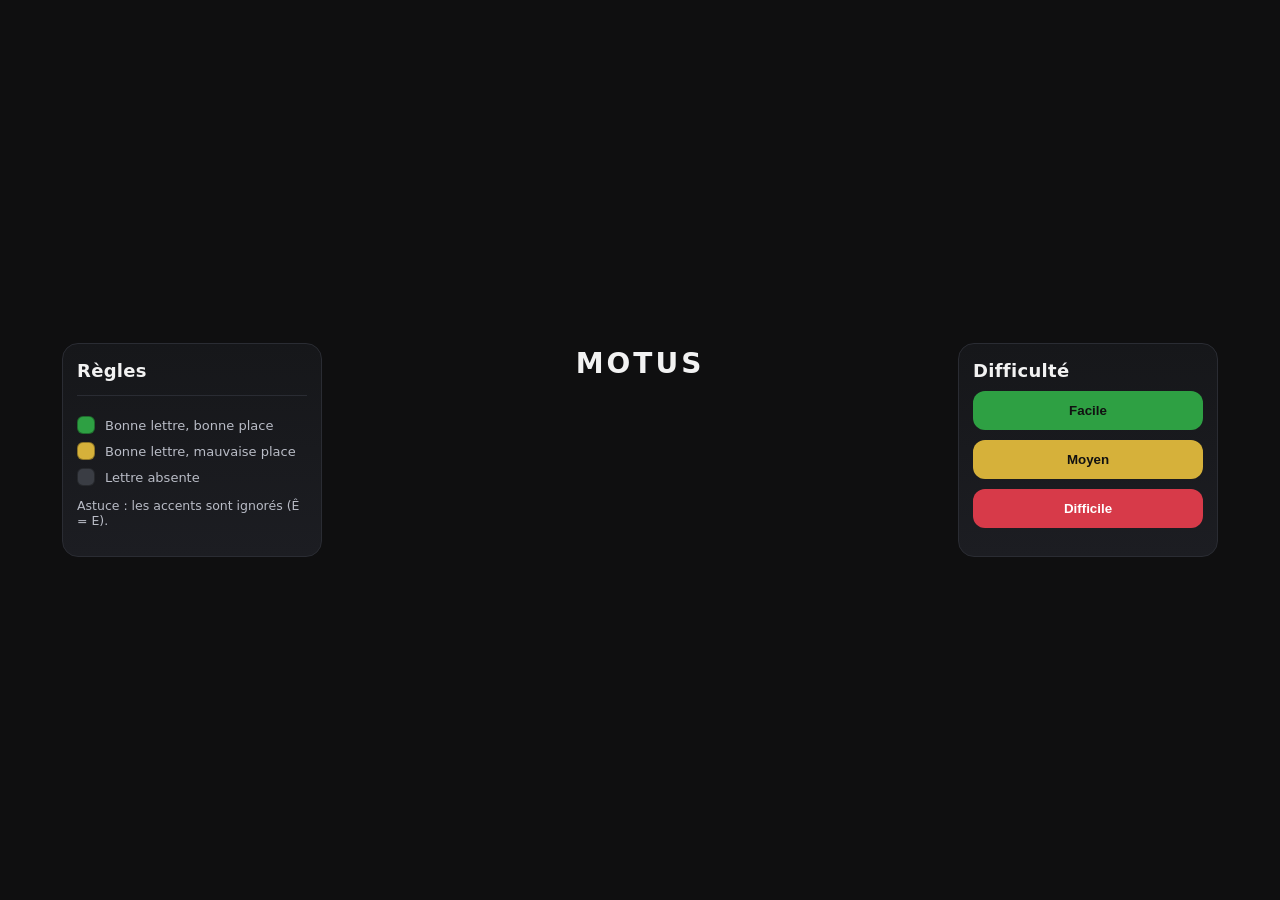
<file: Motus/motus.html>
<!DOCTYPE html>
<html lang="fr">
<head>
  <meta charset="UTF-8" />
  <meta name="viewport" content="width=device-width, initial-scale=1" />
  <title>Motus</title>

  <!-- PyScript -->
  <link rel="stylesheet" href="https://pyscript.net/releases/2024.3.1/core.css" />
  <script type="module" src="https://pyscript.net/releases/2024.3.1/core.js"></script>

  <link rel="stylesheet" href="motus.css" />
</head>
<body>
  <div class="layout">
    <aside class="panel left">
      <h2>Règles</h2>
      <div id="rules" class="rules"></div>

      <div class="legend">
        <div class="legend-row">
          <span class="swatch green"></span><span>Bonne lettre, bonne place</span>
        </div>
        <div class="legend-row">
          <span class="swatch yellow"></span><span>Bonne lettre, mauvaise place</span>
        </div>
        <div class="legend-row">
          <span class="swatch gray"></span><span>Lettre absente</span>
        </div>
      </div>

      <p class="hint">Astuce : les accents sont ignorés (Ê = E).</p>
    </aside>

    <main class="center">
      <div class="title">MOTUS</div>

      <div id="grid" class="grid" aria-label="Grille de jeu"></div>

      <div id="toast" class="toast" aria-live="polite" aria-atomic="true"></div>

      <div id="keyboard" class="keyboard" aria-label="Clavier"></div>
    </main>

    <aside class="panel right">
      <h2>Difficulté</h2>
      <div id="difficulty" class="difficulty">
        <button class="diff easy" data-diff="easy">Facile</button>
        <button class="diff medium" data-diff="medium">Moyen</button>
        <button class="diff hard" data-diff="hard">Difficile</button>
      </div>
      <div id="diff-desc" class="diff-desc"></div>
    </aside>
  </div>

  <!-- Modal fin de partie -->
  <div id="modal" class="modal hidden" role="dialog" aria-modal="true">
    <div class="modal-content">
      <h2 id="modal-title"></h2>
      <p id="modal-text"></p>
      <button id="restart" class="primary">Rejouer</button>
    </div>
  </div>

  <py-script src="motus.py"></py-script>
</body>
</html>
</file>
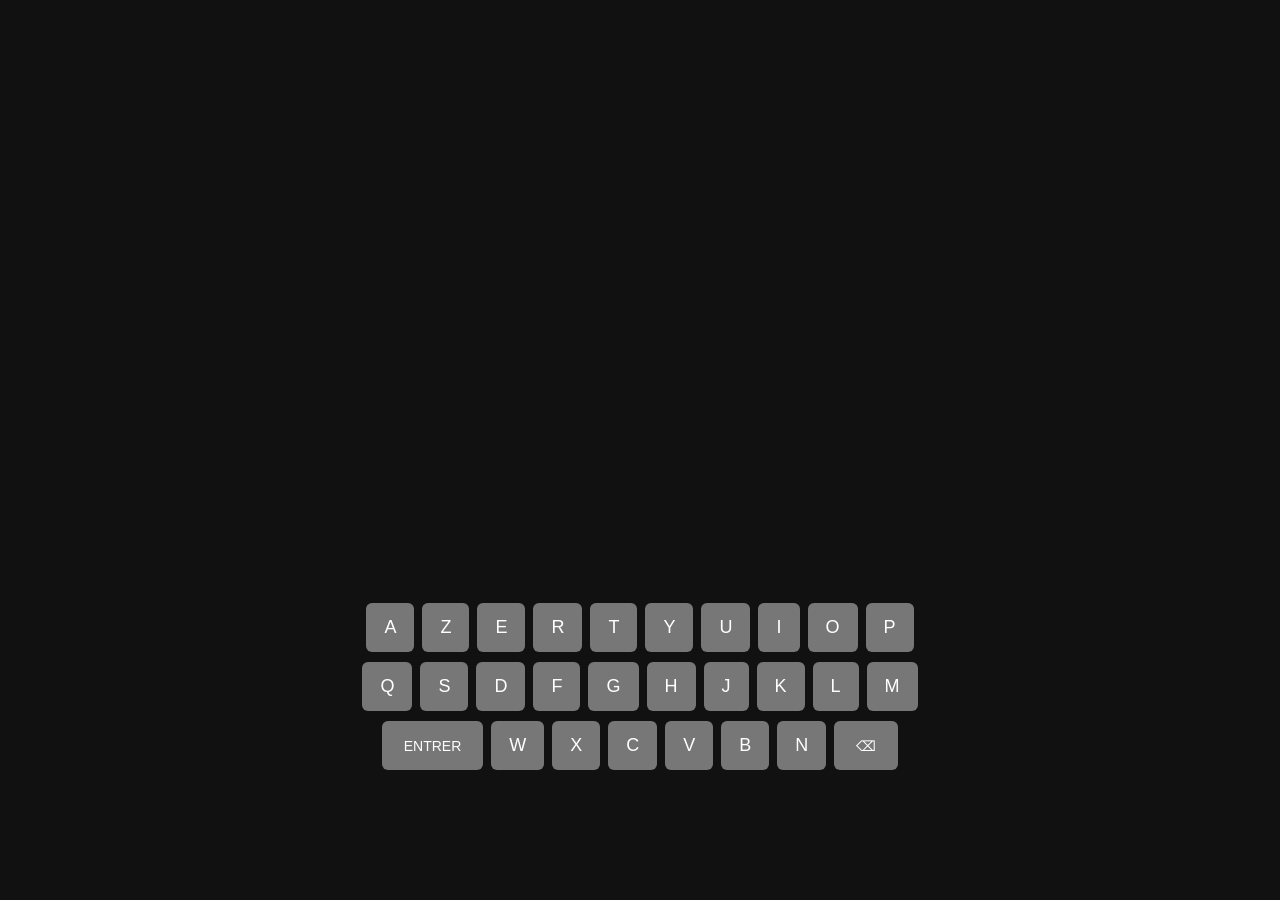
<file: motus_corrige/motus.html>
<!DOCTYPE html>
<html lang="fr">
<head>
    <meta charset="UTF-8">
    <meta name="viewport" content="width=device-width, initial-scale=1.0">
    <title>Motus Clone</title>

    <!-- PyScript -->
    <link rel="stylesheet" href="https://pyscript.net/releases/2024.3.1/core.css" />
    <script type="module" src="https://pyscript.net/releases/2024.3.1/core.js"></script>

    <!-- Game CSS -->
    <link rel="stylesheet" href="motus.css">
</head>
<body>

<div class="game-container">

    <!-- 7x7 Grid -->
    <div id="grid" class="grid"></div>

    <!-- Keyboard -->
    <div id="keyboard" class="keyboard" aria-label="Clavier">
        <div class="row">
            <button type="button">A</button><button type="button">Z</button><button type="button">E</button>
            <button type="button">R</button><button type="button">T</button><button type="button">Y</button>
            <button type="button">U</button><button type="button">I</button><button type="button">O</button><button type="button">P</button>
        </div>
        <div class="row">
            <button type="button">Q</button><button type="button">S</button><button type="button">D</button>
            <button type="button">F</button><button type="button">G</button><button type="button">H</button>
            <button type="button">J</button><button type="button">K</button><button type="button">L</button><button type="button">M</button>
        </div>
        <div class="row">
            <button id="validate" class="enter" type="button">ENTRER</button>
            <button type="button">W</button><button type="button">X</button><button type="button">C</button>
            <button type="button">V</button><button type="button">B</button><button type="button">N</button>
            <button id="backspace" class="back" type="button">⌫</button>
        </div>
    </div>

</div>

<!-- Modal (rules + end game) -->
<div id="modal-overlay" class="modal-overlay hidden" role="dialog" aria-modal="true">
    <div class="modal">
        <div id="modal-title" class="modal-title">Titre</div>
        <div id="modal-text" class="modal-text">Texte</div>
        <button id="modal-btn" class="modal-btn" type="button">OK</button>
    </div>
</div>

<!-- Python game logic -->
<py-script src="motus.py"></py-script>

</body>
</html>
</file>
<file: Motus/motus.css>
/* Layout */
:root{
  --bg:#0f0f10;
  --panel:#16171a;
  --panel2:#1c1d22;
  --text:#f2f2f2;
  --muted:#b9bcc6;

  --green:#2ea043;
  --yellow:#d6b13a;
  --gray:#3a3d44;

  --cell:56px;
  --gap:8px;
  --cols:7;
}

*{box-sizing:border-box;}
body{
  margin:0;
  min-height:100vh;
  display:flex;
  align-items:center;
  justify-content:center;
  background:var(--bg);
  color:var(--text);
  font-family:system-ui,-apple-system,Segoe UI,Roboto,Arial,sans-serif;
}

.layout{
  width:min(1200px, 96vw);
  display:flex;
  gap:24px;
  align-items:stretch;
  padding:22px;
}

.panel{
  width:260px;
  background:linear-gradient(180deg,var(--panel),var(--panel2));
  border:1px solid #2a2c33;
  border-radius:16px;
  padding:16px 14px;
}

.panel h2{
  margin:0 0 10px 0;
  font-size:18px;
  letter-spacing:.3px;
}

.rules{
  font-size:14px;
  line-height:1.35;
  color:var(--muted);
}

.legend{
  margin-top:14px;
  border-top:1px solid #2a2c33;
  padding-top:12px;
}

.legend-row{
  display:flex;
  align-items:center;
  gap:10px;
  margin:8px 0;
  color:var(--muted);
  font-size:13px;
}

.swatch{
  width:18px;
  height:18px;
  border-radius:6px;
  display:inline-block;
  border:1px solid #00000055;
}
.swatch.green{background:var(--green);}
.swatch.yellow{background:var(--yellow);}
.swatch.gray{background:var(--gray);}

.hint{
  margin:12px 0 0 0;
  color:var(--muted);
  font-size:12.5px;
}

.center{
  flex:1;
  display:flex;
  flex-direction:column;
  align-items:center;
  justify-content:flex-start;
  gap:14px;
  position:relative;
}

.title{
  font-weight:800;
  letter-spacing:3px;
  font-size:28px;
  margin-top:4px;
}

.grid{
  --w: calc(var(--cols) * var(--cell) + (var(--cols) - 1) * var(--gap));
  width: var(--w);
  display:grid;
  grid-template-columns:repeat(var(--cols), var(--cell));
  gap:var(--gap);
  justify-content:center;
  padding:6px 0;
}

.cell{
  width:var(--cell);
  height:var(--cell);
  display:flex;
  align-items:center;
  justify-content:center;
  background:#1a1b1f;
  border:2px solid #2f323b;
  border-radius:12px;
  font-size:22px;
  font-weight:800;
  text-transform:uppercase;
  user-select:none;
}

.cell.green{background:var(--green); border-color:transparent;}
.cell.yellow{background:var(--yellow); border-color:transparent; color:#111;}
.cell.gray{background:var(--gray); border-color:transparent;}

.toast{
  min-height:0;
  position:absolute;
  top:54px;
  padding:10px 14px;
  border-radius:12px;
  background:#000000cc;
  border:1px solid #2a2c33;
  font-weight:700;
  letter-spacing:.2px;
  opacity:0;
  transform:translateY(-6px);
  transition:opacity .15s ease, transform .15s ease;
  pointer-events:none;
}
.toast.show{
  opacity:1;
  transform:translateY(0);
}

/* Keyboard */
.keyboard{
  width:min(640px, 100%);
  display:flex;
  flex-direction:column;
  gap:8px;
  margin-top:6px;
}

.krow{
  display:flex;
  gap:8px;
  justify-content:center;
  flex-wrap:nowrap;
}

.key{
  background:#666a76;
  color:white;
  border:0;
  border-radius:12px;
  padding:12px 12px;
  font-weight:800;
  font-size:15px;
  cursor:pointer;
  min-width:44px;
  user-select:none;
}
.key:active{transform:translateY(1px);}
.key.wide{min-width:92px; font-size:13px; padding:12px 14px;}
.key.green{background:var(--green);}
.key.yellow{background:var(--yellow); color:#111;}
.key.gray{background:var(--gray);}

.difficulty{
  display:flex;
  flex-direction:column;
  gap:10px;
  margin-top:8px;
}
.diff{
  border:0;
  border-radius:12px;
  padding:12px 12px;
  font-weight:900;
  cursor:pointer;
  color:#111;
}
.diff.easy{background:var(--green);}
.diff.medium{background:var(--yellow);}
.diff.hard{background:#d73a49; color:white;}
.diff.selected{
  outline:3px solid #ffffffaa;
  box-shadow:0 0 0 2px #00000066 inset;
}

.diff-desc{
  margin-top:12px;
  font-size:13px;
  color:var(--muted);
  line-height:1.35;
}

/* Modal */
.modal{
  position:fixed;
  inset:0;
  background:#000000aa;
  display:flex;
  align-items:center;
  justify-content:center;
  padding:16px;
}
.modal.hidden{display:none;}
.modal-content{
  width:min(460px, 92vw);
  background:linear-gradient(180deg,var(--panel),var(--panel2));
  border:1px solid #2a2c33;
  border-radius:16px;
  padding:18px;
  text-align:center;
}
.modal-content h2{
  margin:0 0 10px 0;
  font-size:22px;
}
.modal-content p{
  margin:0 0 14px 0;
  color:var(--muted);
  font-size:14px;
}
button.primary{
  background:#ffffff;
  color:#111;
  border:0;
  border-radius:12px;
  padding:12px 16px;
  font-weight:900;
  cursor:pointer;
}
</file>
<file: motus_corrige/motus.css>
body {
    background: #111;
    color: white;
    font-family: Arial, sans-serif;
    display: flex;
    justify-content: center;
    align-items: center;
    flex-direction: column;
    min-height: 100vh;
    margin: 0;
}

.game-container {
    display: flex;
    flex-direction: column;
    align-items: center;
    gap: 40px;
}

/* GRID */
.grid {
    display: grid;
    grid-template-columns: repeat(7, 55px);
    grid-template-rows: repeat(7, 55px);
    gap: 8px;
}

.cell {
    border: 2px solid #333;
    width: 55px;
    height: 55px;
    display: flex;
    justify-content: center;
    align-items: center;
    font-size: 28px;
    font-weight: bold;
    color: white;
    transition: transform 0.15s ease;
    box-sizing: border-box;
}

.cell.pop {
    transform: scale(1.18);
}

/* Colors */
.green {
    background: #4CAF50;
    border-color: #4CAF50;
}

.yellow {
    background: #C9B458;
    border-color: #C9B458;
}

.gray {
    background: #3A3A3C;
    border-color: #3A3A3C;
}

/* KEYBOARD */
.keyboard {
    display: flex;
    flex-direction: column;
    gap: 10px;
}

.row {
    display: flex;
    justify-content: center;
    gap: 8px;
}

button {
    background: #777;
    color: white;
    border: none;
    padding: 14px 18px;
    border-radius: 6px;
    font-size: 18px;
    cursor: pointer;
}

.enter,
.back {
    font-size: 14px;
    padding: 14px 22px;
}


/* Keyboard colored states (same classes as cells) */
button.green { background: #4CAF50 !important; }
button.yellow { background: #C9B458 !important; }
button.gray { background: #3A3A3C !important; }

/* Modal */
.modal-overlay {
    position: fixed;
    inset: 0;
    background: rgba(0,0,0,0.65);
    display: flex;
    align-items: center;
    justify-content: center;
    padding: 16px;
    z-index: 9999;
}
.modal-overlay.hidden { display: none; }

.modal {
    background: #1b1b1b;
    border: 1px solid #333;
    border-radius: 14px;
    max-width: 520px;
    width: 100%;
    padding: 18px 18px 16px 18px;
    box-shadow: 0 16px 40px rgba(0,0,0,0.45);
}
.modal-title {
    font-size: 20px;
    font-weight: 700;
    margin-bottom: 10px;
}
.modal-text {
    font-size: 16px;
    line-height: 1.45;
    margin-bottom: 14px;
    white-space: pre-line;
}
.modal-btn {
    width: 100%;
    background: #4a4a4a;
    border-radius: 10px;
    padding: 12px 14px;
    font-size: 16px;
}
</file>
